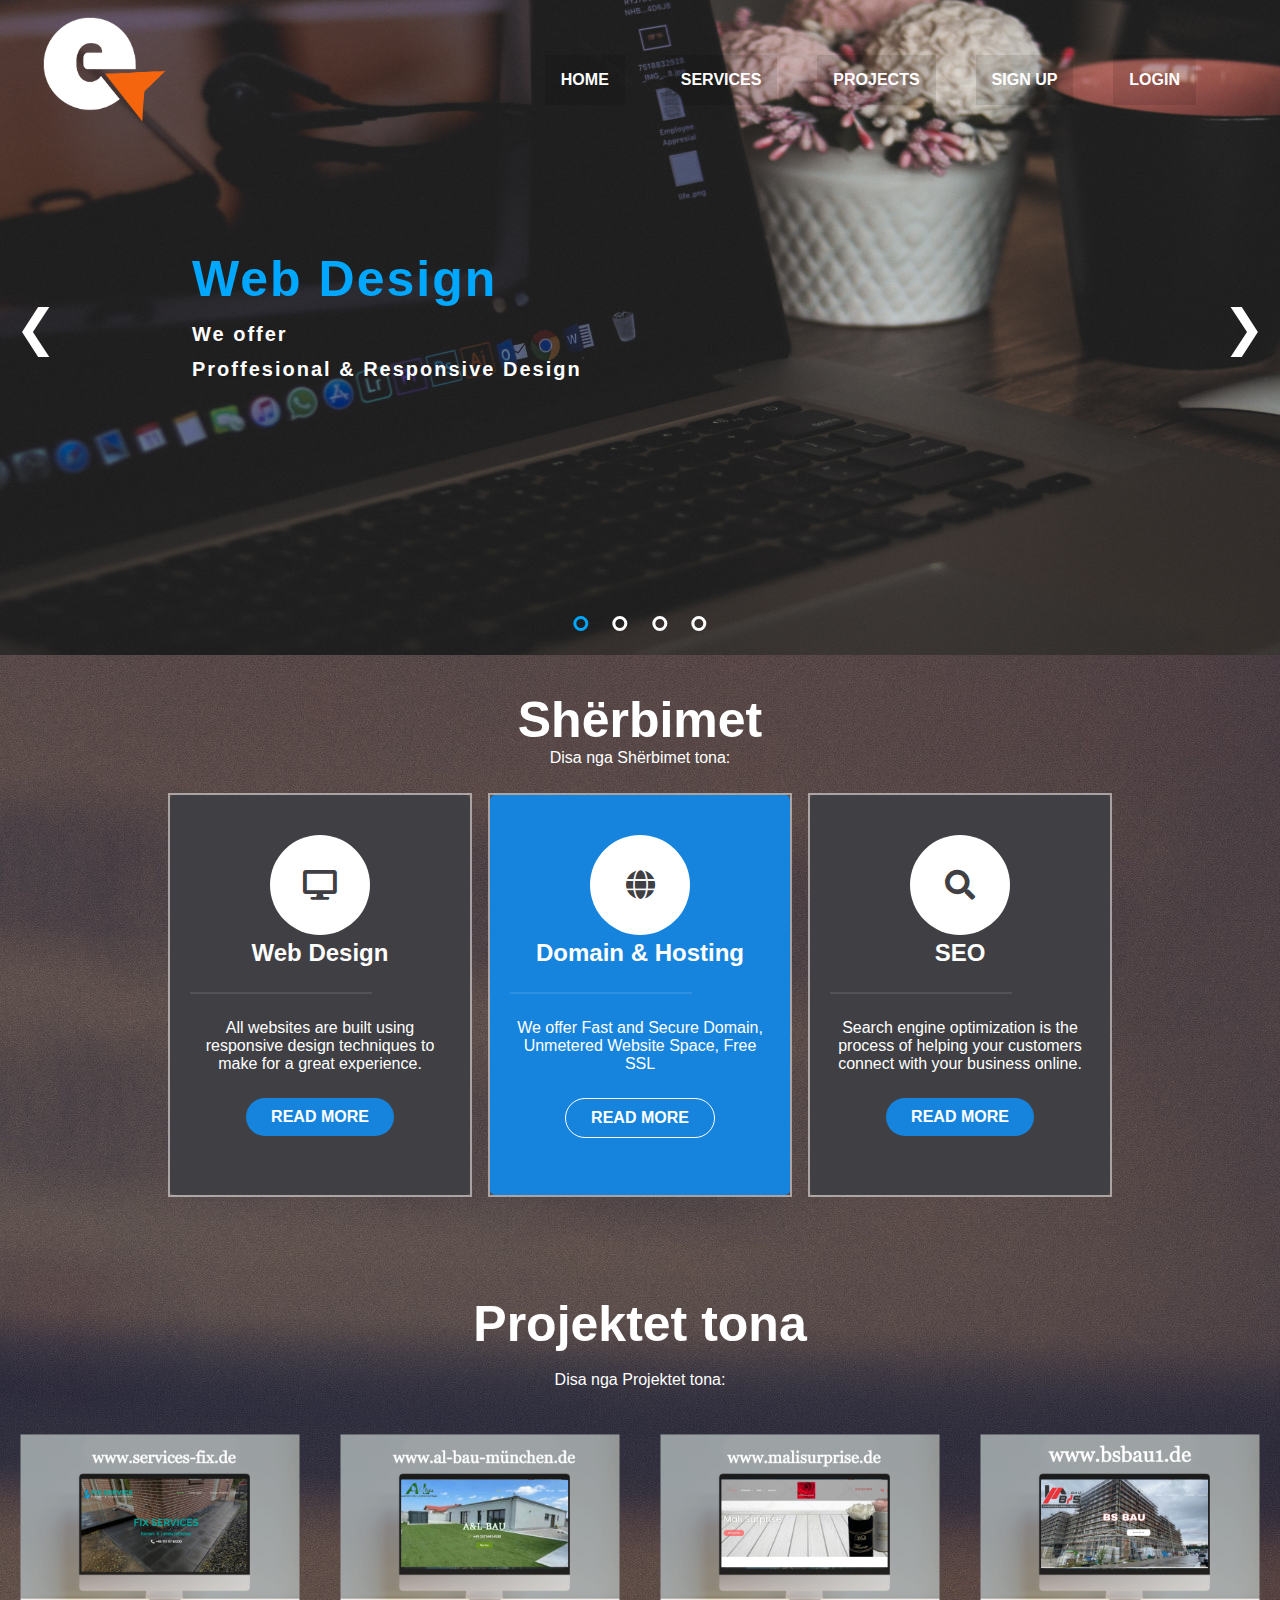
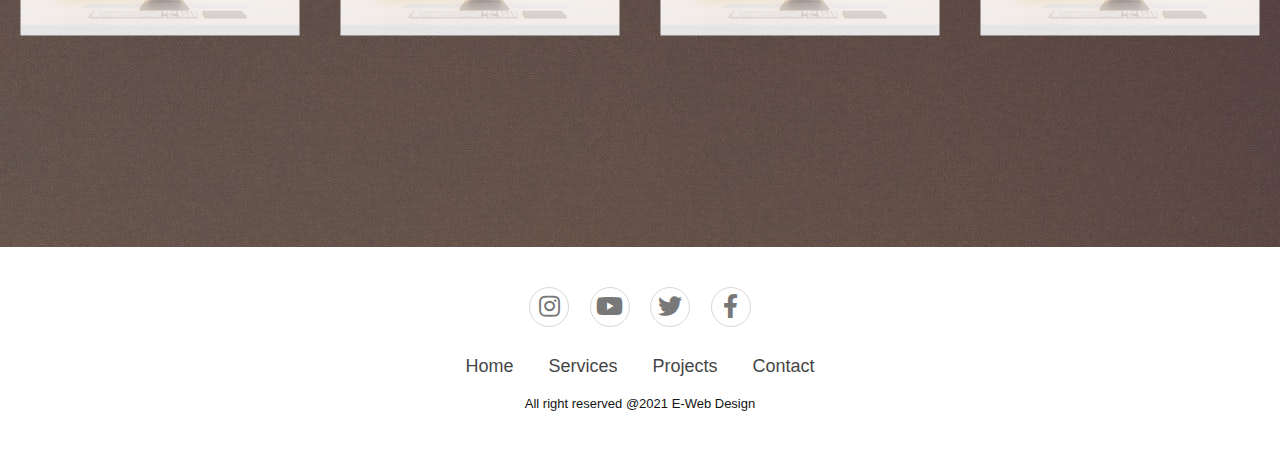
<file: index.html>
<!DOCTYPE html>
<html>
<head>
    <title>E-Web Design</title>
    <link rel="stylesheet" href="cssfile.css">
	<link rel="stylesheet" href="https://cdnjs.cloudflare.com/ajax/libs/font-awesome/5.15.3/css/all.min.css" />

</head>
	<body>

<!-- Menyja -->
	<nav>
        <input id="nav-toggle" type="checkbox">
        <div class="logo"><img src="logo.png" alt=""></div>
        <ul class="links">
            <li><a href="index.html">HOME</a></li>
            <li><a href="services.html">SERVICES</a></li>
            <li><a href="projects.html">PROJECTS</a></li>
            <li><a href="signup.html">SIGN UP</a></li>
			<li><a href="login.html">LOGIN</a></li>

        </ul>
        <label for="nav-toggle" class="icon-burger">
            <div class="line"></div>
            <div class="line"></div>
            <div class="line"></div>
        </label>
    </nav>

	<!-- Slideri -->
    <div class="slider">
		<div class="myslide fade">
			<div class="txt">
				<h1>Web Design</h1>
				<p>We offer<br>Proffesional & Responsive Design </p>
			</div>
			<img src="img1.jpg" style="width: 100%; height: 100%;">
		</div>
		
		<div class="myslide fade">
			<div class="txt">
				<h1>App Development</h1>
				<p>Build Mobile Applications<br>With Infinite Possibilities</p>
			</div>
			<img src="img2.jpg" style="width: 100%; height: 100%;">
		</div>
		
		<div class="myslide fade">
			<div class="txt">
				<h1>Desktop Applications</h1>
				<p>Desktop apps<br>Are sleek with responsive design</p>
			</div>
			<img src="img4.jpg" style="width: 100%; height: 100%;">
		</div>
		
		<div class="myslide fade">
			<div class="txt">
				<h1>Domain & Hosting</h1>
				<p>Fast & Secure<br>Unmetered Website Space</p>
			</div>
			<img src="img5.jpg" style="width: 100%; height: 100%;">
		</div>
		
		<!-- buttonat per ndrrimin  e slideve -->
		<a class="prev" onclick="plusSlides(-1)">&#10094;</a>
  		<a class="next" onclick="plusSlides(1)">&#10095;</a>
		
		<div class="dotsbox" style="text-align:center">
			<span class="dot" onclick="currentSlide(1)"></span>
			<span class="dot" onclick="currentSlide(2)"></span>
			<span class="dot" onclick="currentSlide(3)"></span>
			<span class="dot" onclick="currentSlide(4)"></span>
			
		</div>
	</div>
<br>
<br>

	<!--Kodi per sherbimet-->
	<style>body{
		background-image: url(img2.jpg);
	} 
	</style>

	<div class="container">
		<div class="details">
		  <h2 style="color: white;">Shërbimet</h2>
		  <p style="color: white;" >Disa nga Shërbimet tona: </p>
		  <br>
		</div>
		<div class="main-box">
		  <div class="box box-grey">
			<div class="icon">
			  <i class="fas fa-desktop"></i>
			</div>
			<h2>Web Design</h2>
			<hr>
			<p>All websites are built using responsive design techniques to make for a great experience.</p>
			<a href="#">Read More</a>
		  </div>
  
		  <div class="box box-red">
			<div class="icon">
			  <i class="fas fa-globe"></i>
			</div>
			<h2>Domain & Hosting</h2>
			<hr>
			<p>We offer Fast and Secure Domain, 
				Unmetered Website Space, 
				Free SSL </p>
			<a href="#" class="white-border">Read More</a>
		  </div>
		  
		  <div class="box box-grey">
			<div class="icon">
			  <i class="fas fa-search"></i>
			</div>
			<h2>SEO</h2>
			<hr>
			<p>Search engine optimization is the process of helping your customers connect with your business online.</p>
			<a href="#">Read More</a>
		  </div>
  
		</div>
  
	  </div>
	  <br>
	  <br>
	  <br>
	  <br>
	  <br>

	  <!--Projektet tona-->
	  <div class="details">
		<h2 style="color: white;">Projektet tona </h2>
		<br>
		<p style="color: white;">Disa nga Projektet tona:</p>
		<br>
	  </div>
	  <div class="responsive">
		<div class="gallery">
			<a target="_blank" href="https://services-fix.de/">
			<img src="projekt1.jpg" width="150" height="400">
			</a>

		</div>
	  </div>
	  
	  
	  <div class="responsive">
		<div class="gallery">
		  <a target="_blank" href="https://xn--al-bau-mnchen-3ob.de/">
			<img src="projekt2.jpg"  width="600" height="400">
		  </a>
		</div>
	  </div>
	  
	  <div class="responsive">
		<div class="gallery">
		  <a target="_blank" href="https://malisurprise.de/">
			<img src="projekt3.jpg" width="600" height="400">
		  </a>
		</div>
	  </div>
	  
	  <div class="responsive">
		<div class="gallery">
		  <a target="_blank" href="https://bsbau1.de/">
			<img src="projekt4.jpg" width="600" height="400">
		  </a>
		</div>
	  </div>
	  
	  <div class="clearfix"></div>
	  <br>
	  <br>
	  <br>
	  <br>
	  <br>


<br>
<br>
<br>
<br>
<br>



	  <section class="footer">
		<div class="social">
		  <a href="#"><i class="fab fa-instagram"></i></a>
		  <a href="#"><i class="fab fa-youtube"></i></a>
		  <a href="#"><i class="fab fa-twitter"></i></a>
		  <a href="#"><i class="fab fa-facebook-f"></i></a>
		</div>
  
		<ul class="list">
		  <li>
			<a href="index.html">Home</a>
		  </li>
		  <li>
			<a href="services.html">Services</a>
		  </li>
		  <li>
			<a href="projects.html">Projects</a>
		  </li>
		  <li>
			<a href="contact.html">Contact</a>
		  </li>
		</ul>
		<p class="copyright">All right reserved @2021 E-Web Design</p>
	  </section>


	  

	<script src="jsfile.js"></script>
</body>
</html>
</file>
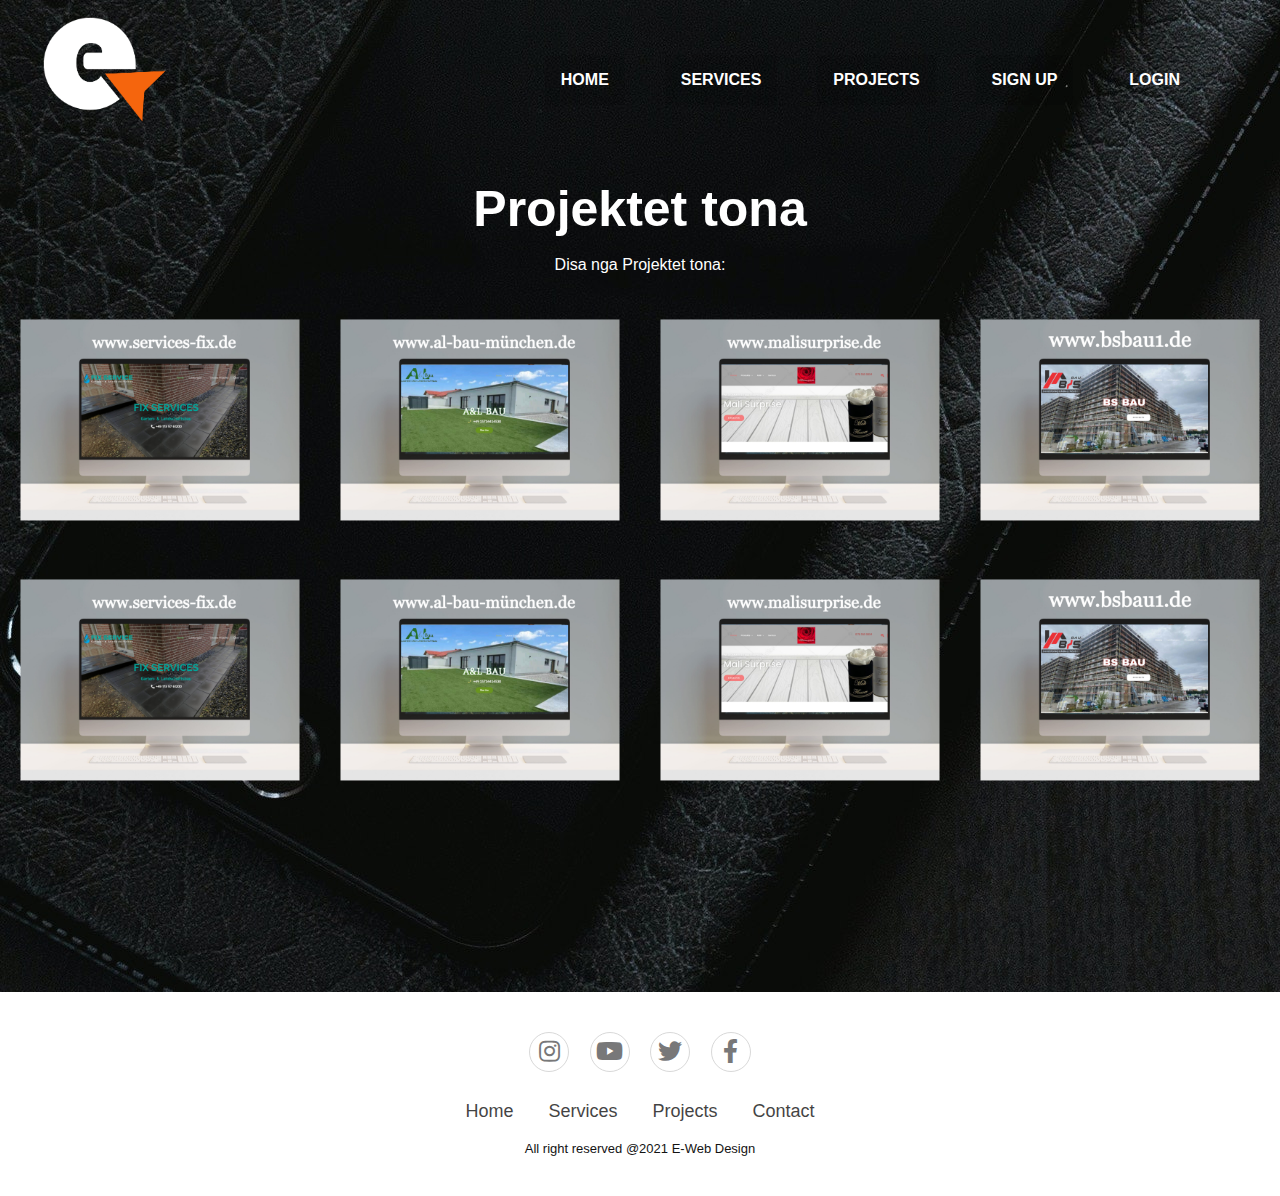
<file: projects.html>
<!DOCTYPE html>
<html lang="en">
<head>
    <link rel="stylesheet" href="cssfile.css">
    <link rel="stylesheet" href="https://cdnjs.cloudflare.com/ajax/libs/font-awesome/5.15.3/css/all.min.css" />
    <title>Projektet</title>
</head>
<body>
     <!-- Menyja -->
	<nav>
        <input id="nav-toggle" type="checkbox">
        <div class="logo"><img src="logo.png" alt=""></div>
        <ul class="links">
            <li><a href="index.html">HOME</a></li>
            <li><a href="services.html">SERVICES</a></li>
            <li><a href="projects.html">PROJECTS</a></li>
            <li><a href="signup.html">SIGN UP</a></li>
            <li><a href="login.html">LOGIN</a></li>
        </ul>
        <label for="nav-toggle" class="icon-burger">
            <div class="line"></div>
            <div class="line"></div>
            <div class="line"></div>
        </label>
    </nav>

    <style>
        body{
            background-image: url(img4.jpg);
            max-width: 100%;
            height: auto;
        }
    
    </style>

<br>
<br>
<br>
<br>
<br>
<br>
<br>
<br>
<br>
<br>

<!--Projektet tona-->
<div class="details">
    <h2 style="color: white;">Projektet tona </h2>
    <br>
    <p style="color: white;">Disa nga Projektet tona:</p>
    <br>
  </div>
  <div class="responsive">
    <div class="gallery">
        <a target="_blank" href="https://services-fix.de/">
        <img src="projekt1.jpg" width="150" height="400">
        </a>

    </div>
  </div>
  
  
  <div class="responsive">
    <div class="gallery">
      <a target="_blank" href="https://xn--al-bau-mnchen-3ob.de/">
        <img src="projekt2.jpg"  width="600" height="400">
      </a>
    </div>
  </div>
  
  <div class="responsive">
    <div class="gallery">
      <a target="_blank" href="https://malisurprise.de/">
        <img src="projekt3.jpg" width="600" height="400">
      </a>
    </div>
  </div>
  
  <div class="responsive">
    <div class="gallery">
      <a target="_blank" href="https://bsbau1.de/">
        <img src="projekt4.jpg" width="600" height="400">
      </a>
    </div>
  </div>


  <div class="responsive">
    <div class="gallery">
        <a target="_blank" href="https://services-fix.de/">
        <img src="projekt1.jpg" width="150" height="400">
        </a>

    </div>
  </div>
  
  
  <div class="responsive">
    <div class="gallery">
      <a target="_blank" href="https://xn--al-bau-mnchen-3ob.de/">
        <img src="projekt2.jpg"  width="600" height="400">
      </a>
    </div>
  </div>
  
  <div class="responsive">
    <div class="gallery">
      <a target="_blank" href="https://malisurprise.de/">
        <img src="projekt3.jpg" width="600" height="400">
      </a>
    </div>
  </div>
  
  <div class="responsive">
    <div class="gallery">
      <a target="_blank" href="https://bsbau1.de/">
        <img src="projekt4.jpg" width="600" height="400">
      </a>
    </div>
  </div>
  
  <div class="clearfix"></div>
  <br>
  <br>
  <br>
  <br>
  <br>


<br>
<br>
<br>
<br>
<br>



  <section class="footer">
    <div class="social">
      <a href="#"><i class="fab fa-instagram"></i></a>
      <a href="#"><i class="fab fa-youtube"></i></a>
      <a href="#"><i class="fab fa-twitter"></i></a>
      <a href="#"><i class="fab fa-facebook-f"></i></a>
    </div>

    <ul class="list">
      <li>
        <a href="index.html">Home</a>
      </li>
      <li>
        <a href="services.html">Services</a>
      </li>
      <li>
        <a href="projects.html">Projects</a>
      </li>
      <li>
        <a href="contact.html">Contact</a>
      </li>
    </ul>
    <p class="copyright">All right reserved @2021 E-Web Design</p>
  </section>
    
</body>
</html>
</file>
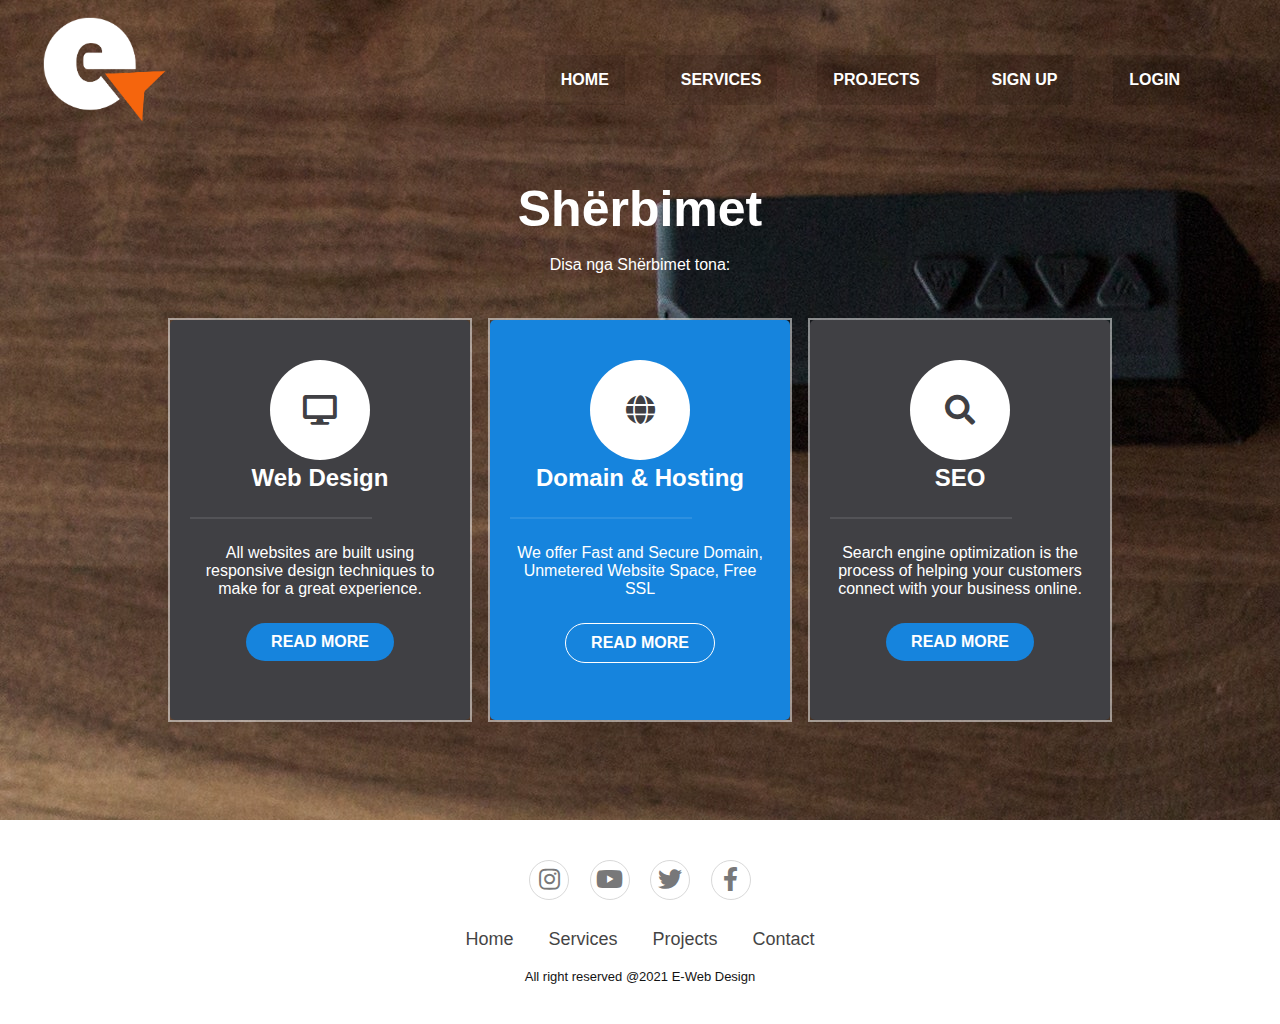
<file: services.html>
<!DOCTYPE html>
<html lang="en">
<head>
    <link rel="stylesheet" href="cssfile.css">
    <link rel="stylesheet" href="https://cdnjs.cloudflare.com/ajax/libs/font-awesome/5.15.3/css/all.min.css" />
    <title>Services</title>
</head>
<body>
    <!-- Menyja -->
	<nav>
        <input id="nav-toggle" type="checkbox">
        <div class="logo"><img src="logo.png" alt=""></div>
        <ul class="links">
            <li><a href="index.html">HOME</a></li>
            <li><a href="services.html">SERVICES</a></li>
            <li><a href="projects.html">PROJECTS</a></li>
            <li><a href="signup.html">SIGN UP</a></li>
            <li><a href="login.html">LOGIN</a></li>
        </ul>
        <label for="nav-toggle" class="icon-burger">
            <div class="line"></div>
            <div class="line"></div>
            <div class="line"></div>
        </label>
    </nav>

    <style>
        body{
            background-image: url(img3.jpg);
            max-width: 100%;
            height: auto;
        }
    
    </style>

<br>
<br>
<br>
<br>
<br>
<br>
<br>
<br>
<br>
<br>

<!--Kodi per sherbimet-->
<div class="container">
    <div class="details">
      <h2 style="color: white;">Shërbimet</h2> <br>
      <p style="color: white;">Disa nga Shërbimet tona: </p> <br>
      <br>
    </div>
    <div class="main-box">
      <div class="box box-grey">
        <div class="icon">
          <i class="fas fa-desktop"></i>
        </div>
        <h2>Web Design</h2>
        <hr>
        <p>All websites are built using responsive design techniques to make for a great experience.</p>
        <a href="#">Read More</a>
      </div>

      <div class="box box-red">
        <div class="icon">
          <i class="fas fa-globe"></i>
        </div>
        <h2>Domain & Hosting</h2>
        <hr>
        <p>We offer Fast and Secure Domain, 
            Unmetered Website Space, 
            Free SSL </p>
        <a href="#" class="white-border">Read More</a>
      </div>
      
      <div class="box box-grey">
        <div class="icon">
          <i class="fas fa-search"></i>
        </div>
        <h2>SEO</h2>
        <hr>
        <p>Search engine optimization is the process of helping your customers connect with your business online.</p>
        <a href="#">Read More</a>
      </div>

    </div>

  </div>
  <br>
  <br>
  <br>
  <br>
  <br>

  <section class="footer">
		<div class="social">
		  <a href="#"><i class="fab fa-instagram"></i></a>
		  <a href="#"><i class="fab fa-youtube"></i></a>
		  <a href="#"><i class="fab fa-twitter"></i></a>
		  <a href="#"><i class="fab fa-facebook-f"></i></a>
		</div>
  
		<ul class="list">
		  <li>
			<a href="index.html">Home</a>
		  </li>
		  <li>
			<a href="services.html">Services</a>
		  </li>
		  <li>
			<a href="projects.html">Projects</a>
		  </li>
		  <li>
			<a href="contact.html">Contact</a>
		  </li>
		</ul>
		<p class="copyright">All right reserved @2021 E-Web Design</p>
	  </section>
    
</body>
</html>
</file>
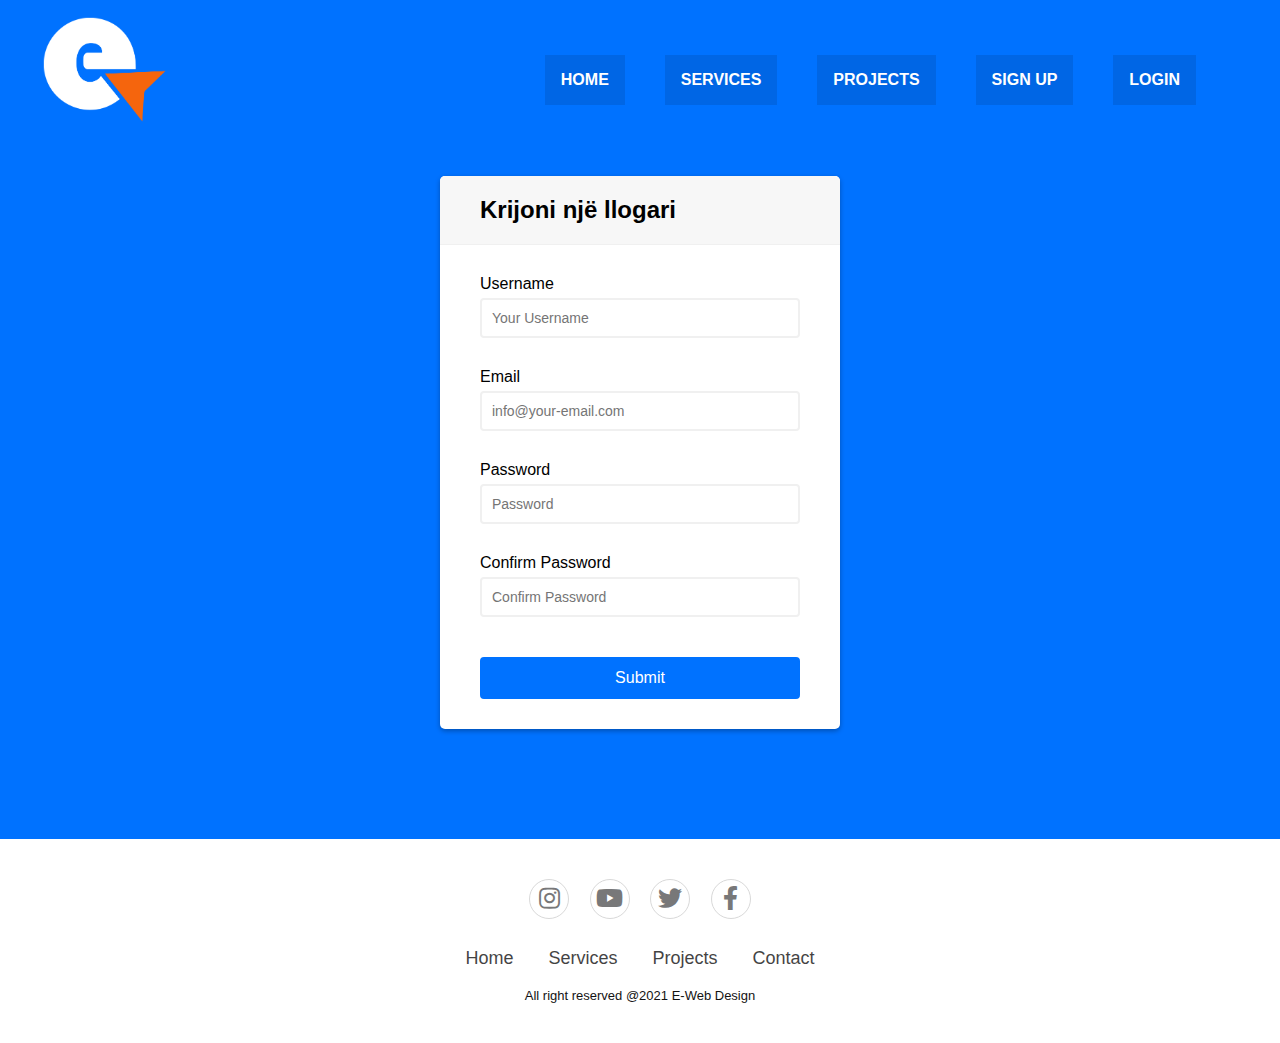
<file: signup.html>
<!DOCTYPE html>
<html lang="en">
<head>
    <title>Sign Up</title>
    <link rel="stylesheet" href="cssfile.css">
    <link rel='stylesheet' href='https://cdnjs.cloudflare.com/ajax/libs/font-awesome/5.10.2/css/all.min.css'><link rel="stylesheet" href="cssfile.css">
</head>
<body>

    <!-- Menyja -->
	<nav>
        <input id="nav-toggle" type="checkbox">
        <div class="logo"><img src="logo.png" alt=""></div>
        <ul class="links">
            <li><a href="index.html">HOME</a></li>
            <li><a href="services.html">SERVICES</a></li>
            <li><a href="projects.html">PROJECTS</a></li>
            <li><a href="signup.html">SIGN UP</a></li>
			<li><a href="login.html">LOGIN</a></li>
            

        </ul>
        <label for="nav-toggle" class="icon-burger">
            <div class="line"></div>
            <div class="line"></div>
            <div class="line"></div>
        </label>
    </nav>

    <br>
    <br>
    <br>
    <br>
    <br>
    <br>
    <br>
    <br>

    <div class="container">
        <div class="header2">
            <h2>Krijoni një llogari</h2>
        </div>
        <form id="form" class="form">
            <div class="form-control">
                <label for="username">Username</label>
                <input type="text" placeholder="Your Username" id="username" />
                <i class="fas fa-check-circle"></i>
                <i class="fas fa-exclamation-circle"></i>
                <small>Error message</small>
            </div>
            <div class="form-control">
                <label for="username">Email</label>
                <input type="email" placeholder="info@your-email.com" id="email" />
                <i class="fas fa-check-circle"></i>
                <i class="fas fa-exclamation-circle"></i>
                <small>Error message</small>
            </div>
            <div class="form-control">
                <label for="username">Password</label>
                <input type="password" placeholder="Password" id="password"/>
                <i class="fas fa-check-circle"></i>
                <i class="fas fa-exclamation-circle"></i>
                <small>Error message</small>
            </div>
            <div class="form-control">
                <label for="username">Confirm Password</label>
                <input type="password" placeholder="Confirm Password" id="password2"/>
                <i class="fas fa-check-circle"></i>
                <i class="fas fa-exclamation-circle"></i>
                <small>Error message</small>
            </div>
            <button>Submit</button>
        </form>
    </div>

    <style>
        @import url('https://fonts.googleapis.com/css?family=Muli&display=swap');
@import url('https://fonts.googleapis.com/css?family=Open+Sans:400,500&display=swap');

* {
    box-sizing: border-box;
}

body {
    background-color: #0072ff;
    font-family: 'Open Sans', sans-serif;
    align-items: center;
    justify-content: center;
    min-height: 100vh;
    margin: 0;
}

.container {
    background-color: #fff;
    border-radius: 5px;
    box-shadow: 0 2px 5px rgba(0, 0, 0, 0.3);
    overflow: hidden;
    width: 400px;
    max-width: 100%;
}

.header2 {
    border-bottom: 1px solid #f0f0f0;
    background-color: #f7f7f7;
    padding: 20px 40px;
}

    .header h2 {
        margin: 0;
    }

.form {
    padding: 30px 40px;
}

.form-control {
    margin-bottom: 10px;
    padding-bottom: 20px;
    position: relative;
}

    .form-control label {
        display: inline-block;
        margin-bottom: 5px;
    }

    .form-control input {
        border: 2px solid #f0f0f0;
        border-radius: 4px;
        display: block;
        font-family: inherit;
        font-size: 14px;
        padding: 10px;
        width: 100%;
    }

        .form-control input:focus {
            outline: 0;
            border-color: #777;
        }

    .form-control.success input {
        border-color: #2ecc71;
    }

    .form-control.error input {
        border-color: #e74c3c;
    }

    .form-control i {
        visibility: hidden;
        position: absolute;
        top: 40px;
        right: 10px;
    }

    .form-control.success i.fa-check-circle {
        color: #2ecc71;
        visibility: visible;
    }

    .form-control.error i.fa-exclamation-circle {
        color: #e74c3c;
        visibility: visible;
    }

    .form-control small {
        color: #e74c3c;
        position: absolute;
        bottom: 0;
        left: 0;
        visibility: hidden;
    }

    .form-control.error small {
        visibility: visible;
    }

.form button {
    background-color: #0072ff;
    border: 2px solid #0072ff;
    border-radius: 4px;
    color: #fff;
    display: block;
    font-family: inherit;
    font-size: 16px;
    padding: 10px;
    margin-top: 20px;
    width: 100%;
}

    </style>
    
  <br>
  <br>
  <br>
  <br>
  <br>

  <section class="footer">
		<div class="social">
		  <a href="#"><i class="fab fa-instagram"></i></a>
		  <a href="#"><i class="fab fa-youtube"></i></a>
		  <a href="#"><i class="fab fa-twitter"></i></a>
		  <a href="#"><i class="fab fa-facebook-f"></i></a>
		</div>
  
		<ul class="list">
		  <li>
			<a href="index.html">Home</a>
		  </li>
		  <li>
			<a href="services.html">Services</a>
		  </li>
		  <li>
			<a href="projects.html">Projects</a>
		  </li>
		  <li>
			<a href="contact.html">Contact</a>
		  </li>
		</ul>
		<p class="copyright">All right reserved @2021 E-Web Design</p>
	  </section>


      
      <script>
          const form = document.getElementById('form');
const username = document.getElementById('username');
const email = document.getElementById('email');
const password = document.getElementById('password');
const password2 = document.getElementById('password2');

form.addEventListener('submit', e => {
    e.preventDefault();

    checkInputs();
});

function checkInputs() {
    // to remove the whitespaces
    const usernameValue = username.value.trim();
    const emailValue = email.value.trim();
    const passwordValue = password.value.trim();
    const password2Value = password2.value.trim();

    if (usernameValue === '') {
        setErrorFor(username, 'Username cannot be blank');
    } else {
        setSuccessFor(username);
    }

    if (emailValue === '') {
        setErrorFor(email, 'Email cannot be blank');
    } else if (!isEmail(emailValue)) {
        setErrorFor(email, 'Not a valid email');
    } else {
        setSuccessFor(email);
    }

    if (passwordValue === '') {
        setErrorFor(password, 'Password cannot be blank');
    } else if (!isPassword(passwordValue)) {
        setErrorFor(password, 'Not a valid password');
    } else {
        setSuccessFor(password);
    }

    if (password2Value === '') {
        setErrorFor(password2, 'Password2 cannot be blank');
    } else if (passwordValue !== password2Value) {
        setErrorFor(password2, 'Passwords does not match');
    } else {
        setSuccessFor(password2);
    }
}

function setErrorFor(input, message) {
    const formControl = input.parentElement;
    const small = formControl.querySelector('small');
    formControl.className = 'form-control error';
    small.innerText = message;
}

function setSuccessFor(input) {
    const formControl = input.parentElement;
    formControl.className = 'form-control success';
}

function isEmail(email) {
    return /^(([^<>()\[\]\\.,;:\s@"]+(\.[^<>()\[\]\\.,;:\s@"]+)*)|(".+"))@((\[[0-9]{1,3}\.[0-9]{1,3}\.[0-9]{1,3}\.[0-9]{1,3}])|(([a-zA-Z\-0-9]+\.)+[a-zA-Z]{2,}))$/.test(email);
}

function isPassword(password) {
    return /^(?=.*\d)(?=.*[a-z])(?=.*[A-Z])(?=.*[^a-zA-Z0-9])(?!.*\s).{8,15}$/.test(password);
}
      </script>
</body>
</html>
</file>
<file: cssfile.css>
* {
	margin: 0;
	padding: 0;
	box-sizing: border-box;
	text-decoration: none;
	
}
body {
	background-color: #e3e3e3;
}
.max-width{
	max-width: 1300px;
	padding: 0 80px;
	margin: auto;
}

.services .serv-content {
	display: flex;
}

/* menu */
.container {
    position: relative;
}

.container img {
    display: block;
    width: 100%;
}

nav {
    position: absolute;
    z-index: 10;
    left: 0;
    right: 0;
    top: 0;
    height: 100px;
    background-color: transparent;
    padding: 0 5%;
}

.logo img {
    float: left;
    width: 7%;
    margin-top: 35px;
    height: auto;
    display: flex;
    align-items: center;
}

nav .links {
    float: right;
    padding: 0;
    margin: 30px 0;
    width: 60%;
    height: 100%;
    display: flex;
    justify-content: space-around;
    align-items: center;
}

nav .links a:hover {
	color: red;
	transition: all .5s ease-in-out;
}

nav .links li {
    list-style: none;
}

nav .links a {
    display: block;
    padding: 1em;
    text-decoration: none;
    color: white;
    font-weight: bold;
    font-size: 16px;
    background-color: rgba(0, 0, 0, .1);
}

#nav-toggle {
    position: absolute;
    top: -100px;
}

nav .icon-burger {
    display: none;
    position: absolute;
    right: 5%;
    top: 50%;
    transform: translateY(-50%);
}

nav .icon-burger .line {
    width: 30px;
    height: 5px;
    background-color: #fff;
    margin: 5px;
    border-radius: 3px;
}

@media screen and (max-width: 768px) {
	.logo img {
		width: 15%;
	}
	
    nav .links {
        float: none;
        position: fixed;
        z-index: 9;
        left: 0;
        right: 0;
        top: 70px;
        bottom: 100%;
        width: auto;
        height: auto;
        flex-direction: column;
        background-color: rgba(0, 0, 0, .8);
        overflow: hidden;
        box-sizing: border-box;
        transition: all .5s ease-in-out;
    }
    nav .links a {
        font-size: 20px;
    }
    nav :checked~.links {
        bottom: 0;
    }
    nav .icon-burger {
        display: block;
    }
}


/* slider*/
*{
	margin: 0;
	padding: 0;
	box-sizing: border-box;
	font-family: sans-serif;
}



.slider{
	position: relative;
	width: 100%;
	background: #2c3e50; /* darckblue */
}
.myslide{
	height: 655px;
	display: none;
	overflow: hidden;
}

.prev, .next{
	position: absolute;
	top: 50%;
	transform: translate(0, -50%);
	font-size: 50px;
	padding: 15px;
	cursor: pointer;
	color: #fff;
	transition: 0.1s;
	user-select: none;
}
.prev:hover, .next:hover{
	color: #00a7ff; /* blue */
}
.next{
	right: 0;
}
.dotsbox{
	position: absolute;
	left: 50%;
	transform: translate(-50%);
	bottom: 20px;
	cursor: pointer;
}
.dot{
	display: inline-block;
	width: 15px;
	height: 15px;
	border: 3px solid #fff;
	border-radius: 50%;
	margin: 0 10px;
	cursor: pointer;
}


.active, .dot:hover{
	border-color: #00a7ff; 
}

.fade {
  -webkit-animation-name: fade;
  -webkit-animation-duration: 1.5s;
  animation-name: fade;
  animation-duration: 1.5s;
}

@-webkit-keyframes fade {
  from {opacity: 0.8}
  to {opacity: 1}
}

@keyframes fade {
  from {opacity: 0.8}
  to {opacity: 1}
}

.txt{
	position: absolute;
	color: #fff;
	letter-spacing: 2px;
	line-height: 35px;
	top: 40%;
	left: 15%;
	-webkit-animation-name: posi;
  	-webkit-animation-duration: 2s;
  	animation-name: posi;
  	animation-duration: 2s;
	z-index: 1;
}

@-webkit-keyframes posi {
  from {left: 25%;}
  to {left: 15%;}
}


@keyframes posi {
  from {left: 25%;}
  to {left: 15%;}
}

.txt h1{
	color: #00a7ff; 
	font-size: 50px;
	margin-bottom: 20px;
}
.txt p{
	font-weight: bold;
	font-size: 20px;
}

img{
	transform: scale(1.5, 1.5);
	
  	-webkit-animation-duration: 40s;
  	
  	animation-duration: 40s;
}
@-webkit-keyframes zoomin {
  from {transform: scale(1, 1);}
  to {transform: scale(1.5, 1.5);}
}


@keyframes zoomin {
  from {transform: scale(1, 1);}
  to {transform: scale(1.5, 1.5);}
}

@media screen and (max-width: 800px){
	.myslide{
		height: 500px;
	}
	.txt{
		letter-spacing: 2px;
		line-height: 25px;
		top: 50%;
		left: 50%;
		transform: translate(-50%, -50%);
		-webkit-animation-name: posi2;
		-webkit-animation-duration: 2s;
		animation-name: posi2;
		animation-duration: 2s;
	}

	@-webkit-keyframes posi2 {
	  from {top: 35%;}
	  to {top: 50%;}
	}


	@keyframes posi2 {
	  from {top: 35%;}
	  to {top: 50%;}
	}

	.txt h1{
		font-size: 40px;
	}
	.txt p{
		font-size: 13px;
	}

}

@media screen and (max-width: 520px){
	.txt h1{
		font-size: 30px;
		margin-bottom: 20px;
	}
	.sign{
		margin-right: 20px;
	}
	.sign a{
		font-size: 12px;
	}
}

/* kodi per sherbimet */
.container{
	width:80%;
	margin: 0 auto;
  }
  
  .details{
	text-align: center;
  }
  
  .details h2{
	color:#243238;
	font-size:50px;
	margin: 0;
  }
  
  .main-box{
	display: flex;
	justify-content: center;
	flex-wrap: wrap;
  }
  
  .box{
	width: 300px;
	height: 400px;
	margin: 10px;
	text-align: center;
	padding: 40px 20px;
	color: #ffffff;
	position: relative;
	z-index: 2;
	border-radius: 5px;
  
  }
  .box > * {
	position: relative;
	z-index: 2;
	color: #ffffff;
  }
  
  .box::before{
	content: "";
	position: absolute;
	width: 100%;
	height: 100%;
	border: 2px solid rgba(255, 255, 255, 0.5);
	top: 50%;
	left: 50%;
	transform: translate(-50%, -50%);
	z-index: 1;
  }
  
  .box:hover::before{
	width: 95%;
	height: 95%;
	transition: all ease .50s;
  }
  
  .box .icon{
	width: 100px;
	height: 100px;
	border-radius: 50%;
	background-color: #ffffff;
	text-align: center;
	display: inline-block;
	position: relative;
  }
  
  .box .icon .fas{
	color: #404044;
	font-size: 30px;
	position: absolute;
	top: 50%;
	left: 50%;
	transform: translate(-50%, -50%);
  }
  
  hr{
	margin-top: 25px;
	margin-bottom: 25px;
	display: block;
	width: 70%;
	border: 1px solid rgba(255,255,255, 0.1);
  
  }
  
  .box a{
	text-decoration: none;
	color: #ffffff;
	text-transform: uppercase;
	background-color:#1684dd ;
	padding: 10px 25px;
	border-radius: 25px;
	margin-top: 25px;
	display: inline-block;
	font-weight: 600 ;
  }
  .box a:hover{
	background-color:#243238 ;
  }
  
  .box .white-border{
	border: 1px solid #ffffff;
  }
  
  
  .box-grey{
	background-color:#404044 ;
  }
  
  .box-red{
	background-color:#1684dd;
  }

  /* kodi per projektet */
  div.gallery {
	border: 1px solid #ccc;
	margin: 60px;
  }
  
  div.gallery:hover {
	border: 1px solid #777;
  }
  
  div.gallery img {
	width: 100%;
	height: auto;
  }
  
  div.desc {
	padding: 15px;
	text-align: center;
  }
  
  * {
	box-sizing: border-box;
  }
  
  .responsive {
	padding: 0 6px;
	float: left;
	width: 24.99999%;
  }
  
  @media only screen and (max-width: 700px) {
	.responsive {
	  width: 49.99999%;
	  margin: 6px 0;
	}
  }
  
  @media only screen and (max-width: 500px) {
	.responsive {
	  width: 100%;
	}
  }
  
  .clearfix:after {
	content: "";
	display: table;
	clear: both;
  }

  /* footer */
  .footer {
	padding: 40px 0;
	background-color: #ffffff;
  }
  
  .footer .social {
	text-align: center;
	padding-bottom: 25px;
	color: #4b4c4d;
  }
  
  .footer .social a {
	font-size: 24px;
	color: inherit;
	border: 1px solid #ccc;
	width: 40px;
	height: 40px;
	line-height: 38px;
	display: inline-block;
	text-align: center;
	border-radius: 50%;
	margin: 0 8px;
	opacity: 0.75;
  }
  
  .footer .social a:hover {
	opacity: 0.9;
  }
  
  .footer ul {
	margin-top: 0;
	padding: 0;
	list-style: none;
	text-align: center;
	font-size: 18px;
	line-height: 1.6;
	margin-bottom: 0;
  }
  
  .footer ul a {
	color: #131313;
	text-decoration: none;
	opacity: 0.8;
  }
  
  .footer ul li {
	display: inline-block;
	padding: 0 15px;
  }
  
  .footer ul a:hover {
	opacity: 1;
  }
  
  .footer .copyright {
	margin-top: 15px;
	text-align: center;
	font-size: 13px;
	color: #131313;
  }

  /* signup */
</file>
